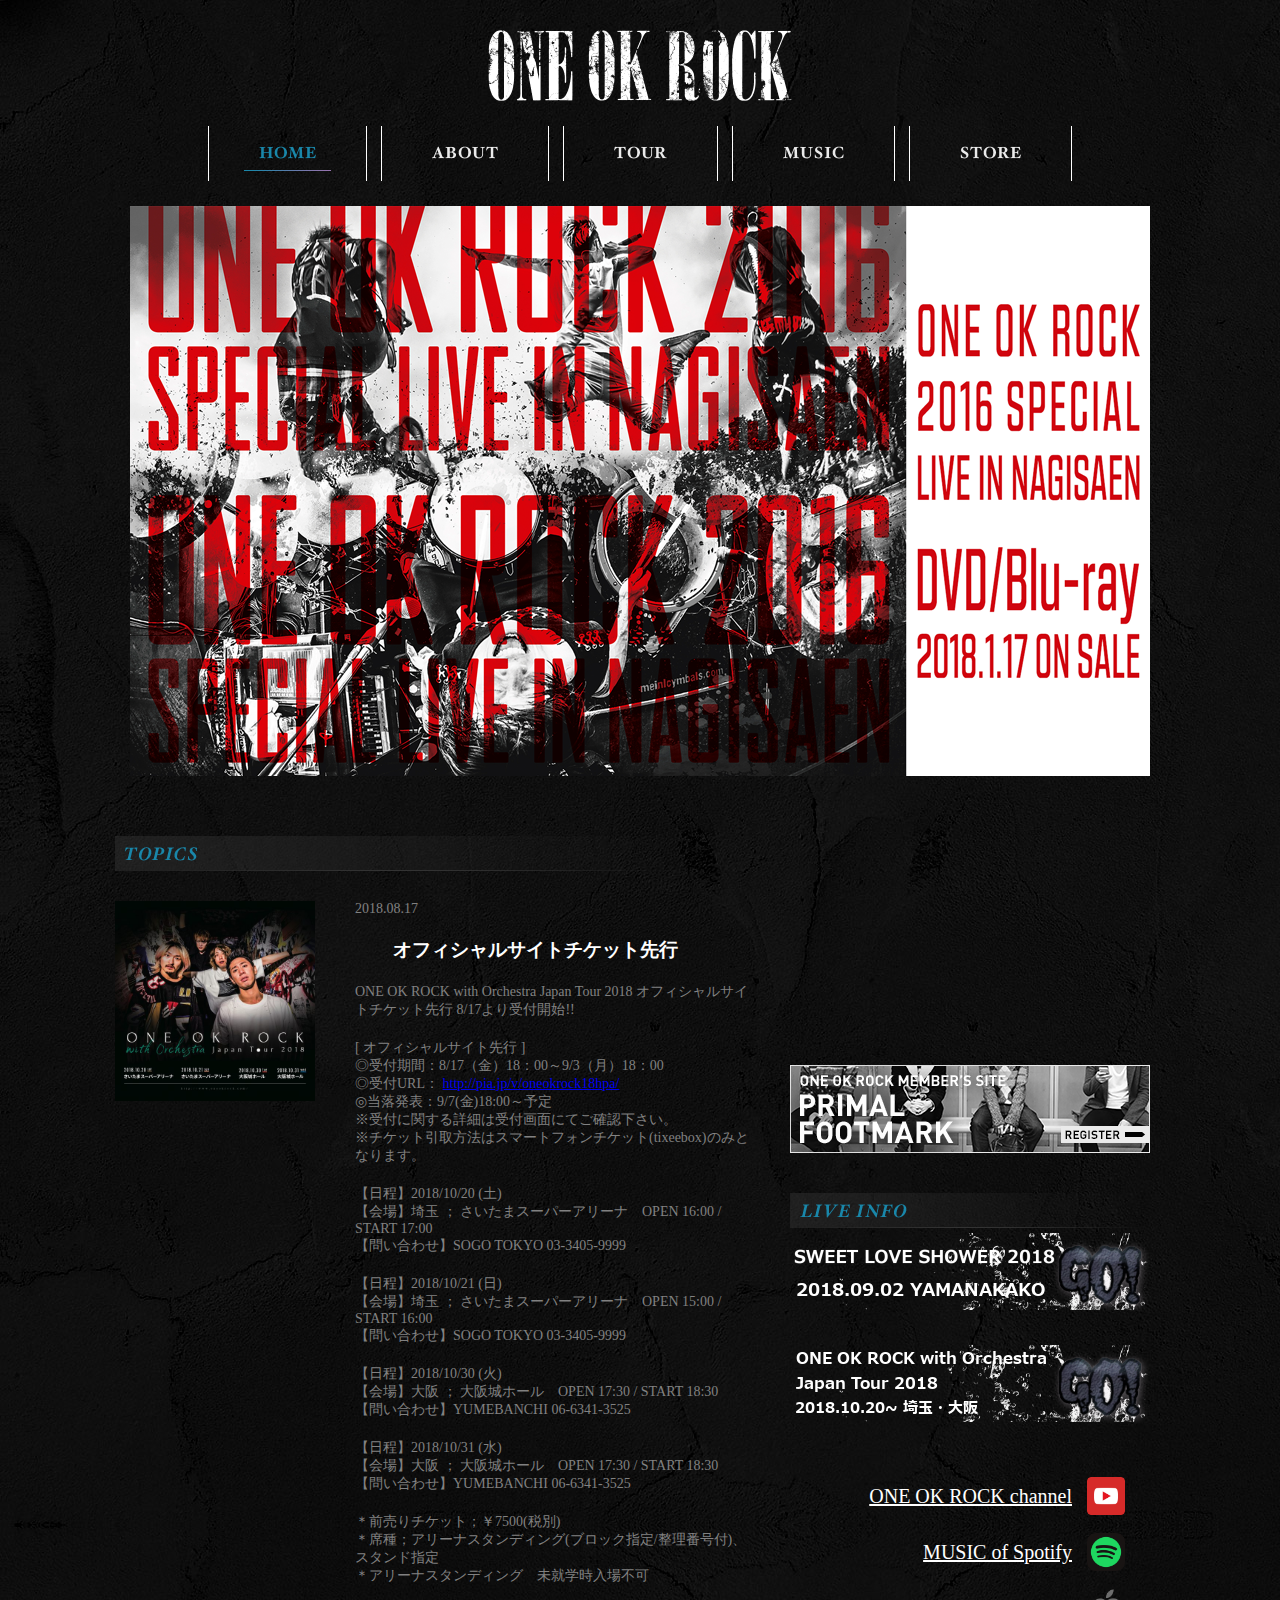
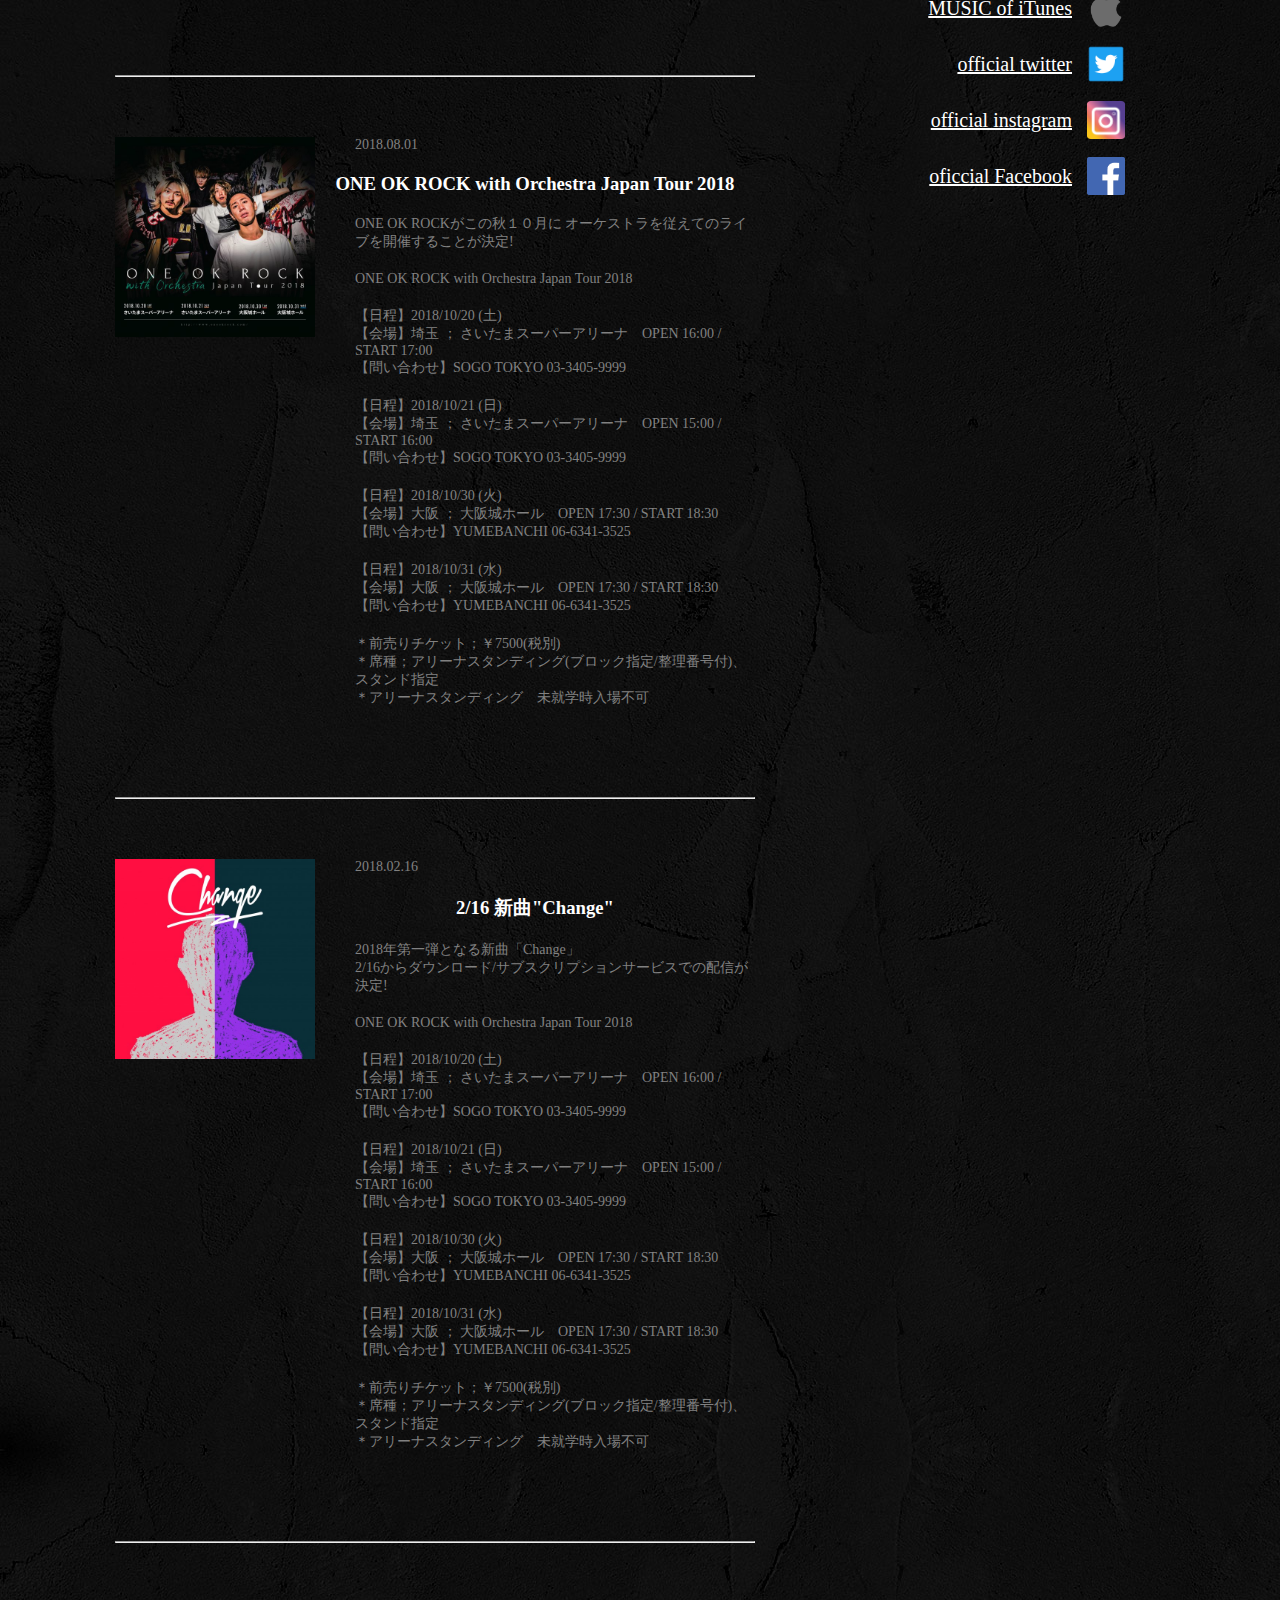
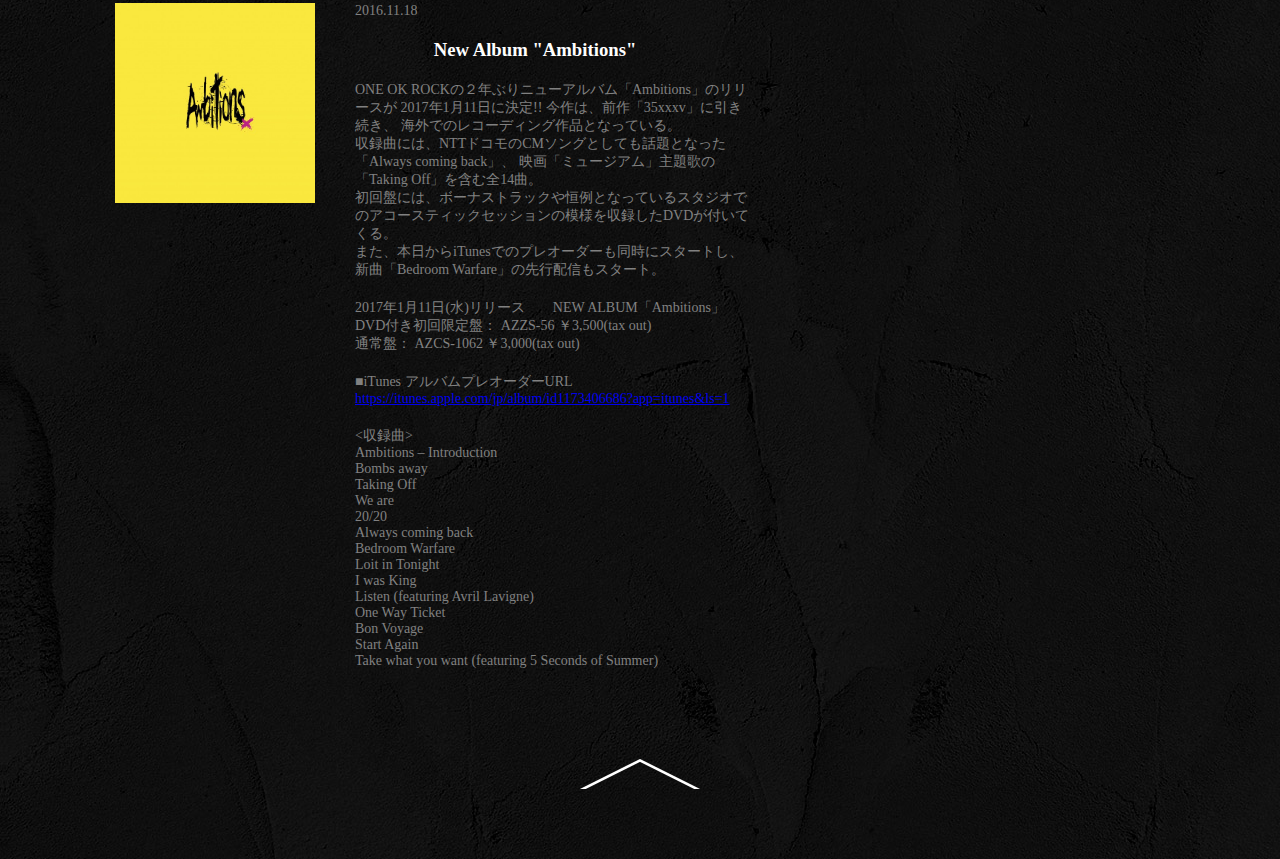
<file: index.html>
<html>

    <link rel="stylesheet" type="text/css" href="css/common.css">

    <head>

        <title> HOME | ONE OK ROCK </title>

        <link rel="stylesheet" type="text/css" href="css/common.css">

    </head>

    <body>
        
        <div id="wrap">

            <!-- logo s -->

            <h1 class="topLogoA">

                <img src="images/logoTopA.png" alt="ONE OK ROCK">

            </h1>

            <!-- logo e -->

            <!-- menu s -->

            <ul class="menu">

                <li> 

                    <a href="#">

                        <img src="images/home_on.png" alt="HOME">
                    
                    </a>

                </li>
                
                <li>

                    <a href="about.html">

                        <img src="images/about_off.png" alt="ABOUT" id="about_link">

                    </a>

                </li>

                <li> 

                    <a href="tour.html">

                        <img src="images/tour_off.png" alt="TOUR" id="tour_link">

                    </a>
                    
                </li>

                <li>

                    <a href="music.html">

                        <img src="images/music_off.png" alt="MUSIC" id="music_link">

                    </a>

                </li>

                <li> 
                    
                    <a href="https://www.asmart.jp/Form/Product/ProductList.aspx?shop=0&cat=100112" target="blank">
                    
                        <img src="images/store_off.png" alt="STORE" id="store_link">
                    
                    </a>
                        
                </li>
                    
            </ul>

            <!-- menu e -->

            <!-- live images s -->

            <div>

                <img src="images/SpecialLive.png" alt="Special Live">

            </div>

            <!-- live images e -->
        
            <!-- column1 -->

            <div id="column1">

                <h2> 

                    <img src="images/topics.png" alt="topics">

                </h2>

                <div class="topic">

                    <div class="topicP">

                        <img src="images/okrN.jpg">

                        <div class="topicMargin">

                            <p> 2018.08.17 </p>

                            <h3> オフィシャルサイトチケット先行 </h3>

                            <p>
                                
                                ONE OK ROCK with Orchestra Japan Tour 2018
                                オフィシャルサイトチケット先行 8/17より受付開始!!

                            </p>

                            <p>

                                [ オフィシャルサイト先行 ]<br/>
                                ◎受付期間：8/17（金）18：00～9/3（月）18：00<br/>
                                ◎受付URL：

                                <a href="http://pia.jp/v/oneokrock18hpa/" target="blank">

                                    http://pia.jp/v/oneokrock18hpa/

                                </a> <br/>

                                ◎当落発表：9/7(金)18:00～予定<br/>
                                ※受付に関する詳細は受付画面にてご確認下さい。<br/>
                                ※チケット引取方法はスマートフォンチケット(tixeebox)のみとなります。<br/>
                            
                            </p>
 
                            <p>

                                【日程】2018/10/20 (土)<br/>
                                【会場】埼玉 ； さいたまスーパーアリーナ　OPEN 16:00 / START 17:00<br/>
                                【問い合わせ】SOGO TOKYO 03-3405-9999
                        
                            </p>

                            <p>

                                【日程】2018/10/21 (日)<br/>
                                【会場】埼玉 ； さいたまスーパーアリーナ　OPEN 15:00 / START 16:00<br/>
                                【問い合わせ】SOGO TOKYO 03-3405-9999

                            </p>

                            <p>

                                【日程】2018/10/30 (火)<br/>
                                【会場】大阪 ； 大阪城ホール　OPEN 17:30 / START 18:30<br/>
                                【問い合わせ】YUMEBANCHI 06-6341-3525

                            </p>
 
                            <p>

                                【日程】2018/10/31 (水)<br/>
                                【会場】大阪 ； 大阪城ホール　OPEN 17:30 / START 18:30<br/>
                                【問い合わせ】YUMEBANCHI 06-6341-3525

                            </p>
 
                            <p>

                                ＊前売りチケット；￥7500(税別)<br/>
                                ＊席種；アリーナスタンディング(ブロック指定/整理番号付)、スタンド指定<br/>
                                ＊アリーナスタンディング　未就学時入場不可

                            </p>
                            
                        </div>

                    </div>

                    <hr class="topicHr">

                    <div class="topicP">

                        <img src="images/okrN.jpg">

                        <div class="topicMargin">

                            <p> 2018.08.01 </p>

                            <h3> ONE OK ROCK with Orchestra Japan Tour 2018 </h3>

                            <p>
                                
                                ONE OK ROCKがこの秋１０月に
                                オーケストラを従えてのライブを開催することが決定! 

                            </p>

                            <p> ONE OK ROCK with Orchestra Japan Tour 2018 </p>

                            <p>

                                【日程】2018/10/20 (土)<br/>
                                【会場】埼玉 ； さいたまスーパーアリーナ　OPEN 16:00 / START 17:00<br/>
                                【問い合わせ】SOGO TOKYO 03-3405-9999<br/>
                           
                            </p>

                            <p>

                                【日程】2018/10/21 (日)<br/>
                                【会場】埼玉 ； さいたまスーパーアリーナ　OPEN 15:00 / START 16:00<br/>
                                【問い合わせ】SOGO TOKYO 03-3405-9999

                            </p>

                            <p>

                                【日程】2018/10/30 (火)<br/>
                                【会場】大阪 ； 大阪城ホール　OPEN 17:30 / START 18:30<br/>
                                【問い合わせ】YUMEBANCHI 06-6341-3525

                            </p>

                            <p>

                                【日程】2018/10/31 (水)<br/>
                                【会場】大阪 ； 大阪城ホール　OPEN 17:30 / START 18:30<br/>                             
                                【問い合わせ】YUMEBANCHI 06-6341-3525

                            </p>

                            <p>
    
                                ＊前売りチケット；￥7500(税別)<br/>
                                ＊席種；アリーナスタンディング(ブロック指定/整理番号付)、スタンド指定<br/>
                                ＊アリーナスタンディング　未就学時入場不可

                            </p>

                            
                        </div>

                    </div>

                    <hr class="topicHr">

                    <div class="topicP">

                        <img src="images/change.jpg">

                        <div class="topicMargin">

                            <p> 2018.02.16 </p>

                            <h3> 2/16 新曲"Change" </h3>

                            <p>

                                2018年第一弾となる新曲「Change」<br/>
                                2/16からダウンロード/サブスクリプションサービスでの配信が決定!
                            
                            </p>

                            <p> ONE OK ROCK with Orchestra Japan Tour 2018 </p>

                            <p>

                                【日程】2018/10/20 (土)<br/>
                                【会場】埼玉 ； さいたまスーパーアリーナ　OPEN 16:00 / START 17:00<br/>
                                【問い合わせ】SOGO TOKYO 03-3405-9999

                            </p>

                            <p>

                                【日程】2018/10/21 (日)<br/>
                                【会場】埼玉 ； さいたまスーパーアリーナ　OPEN 15:00 / START 16:00<br/>
                                【問い合わせ】SOGO TOKYO 03-3405-9999

                            </p>
                               
                            <p>

                                【日程】2018/10/30 (火)<br/>
                                【会場】大阪 ； 大阪城ホール　OPEN 17:30 / START 18:30<br/>
                                【問い合わせ】YUMEBANCHI 06-6341-3525

                            </p>
 
                            <p>

                                【日程】2018/10/31 (水)<br>
                                【会場】大阪 ； 大阪城ホール　OPEN 17:30 / START 18:30<br>
                                【問い合わせ】YUMEBANCHI 06-6341-3525

                            </p>

                            <p>

                                ＊前売りチケット；￥7500(税別) <br/>
                                ＊席種；アリーナスタンディング(ブロック指定/整理番号付)、スタンド指定<br/>
                                ＊アリーナスタンディング　未就学時入場不可

                            </p>

                        </div>
    
                    </div>

                    <hr class="topicHr">

                    <div class="topicP">

                        <img src="images/ambitions.jpg">

                        <div class="topicMargin">

                            <p> 2016.11.18 </p>

                            <h3> New Album "Ambitions" </h3>

                            <p>
                            
                                ONE OK ROCKの２年ぶりニューアルバム「Ambitions」のリリースが
                                2017年1月11日に決定!! 今作は、前作「35xxxv」に引き続き、
                                海外でのレコーディング作品となっている。<br/>
                                収録曲には、NTTドコモのCMソングとしても話題となった「Always coming back」、
                                映画「ミュージアム」主題歌の「Taking Off」を含む全14曲。<br/>
                                初回盤には、ボーナストラックや恒例となっているスタジオでのアコースティックセッションの模様を収録したDVDが付いてくる。<br/>
                                また、本日からiTunesでのプレオーダーも同時にスタートし、新曲「Bedroom Warfare」の先行配信もスタート。

                            </p>

                            <p>

                                2017年1月11日(水)リリース　　NEW ALBUM「Ambitions」<br/>
                                DVD付き初回限定盤： AZZS-56 ￥3,500(tax out)<br/>
                                通常盤： AZCS-1062 ￥3,000(tax out)

                            </p>

                            <p>

                                ■iTunes アルバムプレオーダーURL
                                <a href="https://itunes.apple.com/jp/album/id1173406686?app=itunes&ls=1" target="blank">
                                    
                                    https://itunes.apple.com/jp/album/id1173406686?app=itunes&ls=1

                                </a>
                                    
                            </p>

                            <p>
                                
                                &lt;収録曲&gt;<br/>
                                Ambitions – Introduction<br/>
                                Bombs away<br/>
                                Taking Off<br/>
                                We are<br/>
                                20/20<br/>
                                Always coming back<br/>
                                Bedroom Warfare<br/>
                                Loit in Tonight<br/>
                                I was King<br/>
                                Listen (featuring Avril Lavigne)<br/>
                                One Way Ticket<br/>
                                Bon Voyage<br/>
                                Start Again<br/>
                                Take what you want (featuring 5 Seconds of Summer)
                            
                            </p>

                        </div>
    
                    </div>

                </div>

            </div>

            <!-- column1 e -->

            <!-- column2 s -->

            <div id="column2">

                <div>

                    <iframe width="366" height="204" src="https://www.youtube.com/embed/ha6Fy_LeWtI" frameborder="0" allow="autoplay; encrypted-media" allowfullscreen>
                    </iframe>

                </div>

                <div>

                    <p>

                        <a href="https://oneokrock-pf.com/mob/index.php?site=PF&ima=4227" target="blank">

                            <img src="images/memberSite.png"  alt="members site">
                        
                        </a>
                    
                    </p>

                </div>

                <div class="live">

                    <h2>

                        <img src="images/live.png" alt="LIVE INFO">

                    </h2>

                </div>
                    
                <ul>

                    <li>

                        <a href="tour.html#tour1" class="button1"> </a>

                    </li>

                    <li>

                        <a href="tour.html#tour2" class="button2"> </a>
                        
                    </li>
                
                </ul>

                <ul>
                    
                    <li class="icon">

                        <a href="https://www.youtube.com/user/ONEOKROCKchannel" target="blank">

                            <img src="images/youtube.png">

                        </a>

                        <a class="iconP" href="https://www.youtube.com/user/ONEOKROCKchannel" target="blank">

                            ONE OK ROCK channel

                        </a>
                    
                    </li>

                    <li class="icon">

                        <a href="https://play.spotify.com/artist/7k73EtZwoPs516ZxE72KsO" target="blank">

                            <img src="images/spotify.png">

                        </a>

                        <a class="iconP" href="https://play.spotify.com/artist/7k73EtZwoPs516ZxE72KsO" target="blank">

                            MUSIC of Spotify

                        </a>

                    </li>

                    <li class="icon">

                        <a href="https://itunes.apple.com/jp/artist/one-ok-rock/id252239625?app=itunes" target="blank">

                            <img src="images/apple.png">        
                            
                        </a>

                        <a class="iconP" href="https://itunes.apple.com/jp/artist/one-ok-rock/id252239625?app=itunes" target="blank">

                            MUSIC of iTunes

                        </a>

                    </li>

                    <li class="icon">

                        <a href="https://twitter.com/ONEOKROCK_japan" target="blank">

                            <img src="images/twitter.png">
                        
                        </a>

                        <a class="iconP" href="https://twitter.com/ONEOKROCK_japan" target="blank">

                            official twitter

                        </a>

                    </li>

                    <li class="icon">

                        <a href="https://www.instagram.com/oneokrockofficial/" target="blank">

                            <img src="images/instagram.png">
                        
                        </a>

                        <a class="iconP" href="https://www.instagram.com/oneokrockofficial/" target="blank">

                            official instagram

                        </a>
                    
                    </li>

                    <li class="icon">

                        <a href="https://www.facebook.com/ONEOKROCK" target="blank">

                            <img src="images/facebook.png">

                        </a>

                        <a class="iconP" href="https://www.facebook.com/ONEOKROCK" target="blank">
                            
                            oficcial Facebook
                        
                        </a>

                    </li>
                    
                </ul>
    
            </div>

            <!-- column2 e -->

            <!-- footer s -->

            <div id="arrow">

                <p>

                    <a href="#">

                        <img src="images/top.png" alt="TOP">
                    
                    </a>

                </p>

            </div>

            <!-- fotter e -->

        </div>
    <script>
        document.getElementById("about_link").addEventListener("mouseover", ()=>{
            document.getElementById("about_link").src = "images/about_on.png";
        })
        document.getElementById("about_link").addEventListener("mouseout", ()=>{
            document.getElementById("about_link").src = "images/about_off.png";
        })
        document.getElementById("tour_link").addEventListener("mouseover", ()=>{
            document.getElementById("tour_link").src = "images/tour_on.png";
        })
        document.getElementById("tour_link").addEventListener("mouseout", ()=>{
            document.getElementById("tour_link").src = "images/tour_off.png";
        })
        document.getElementById("music_link").addEventListener("mouseover", ()=>{
            document.getElementById("music_link").src = "images/music_on.png";
        })
        document.getElementById("music_link").addEventListener("mouseout", ()=>{
            document.getElementById("music_link").src = "images/music_off.png";
        })
        document.getElementById("store_link").addEventListener("mouseover", ()=>{
            document.getElementById("store_link").src = "images/store_on.png";
        })
        document.getElementById("store_link").addEventListener("mouseout", ()=>{
            document.getElementById("store_link").src = "images/store_off.png";
        })
    </script>
    </body>

</html>
</file>
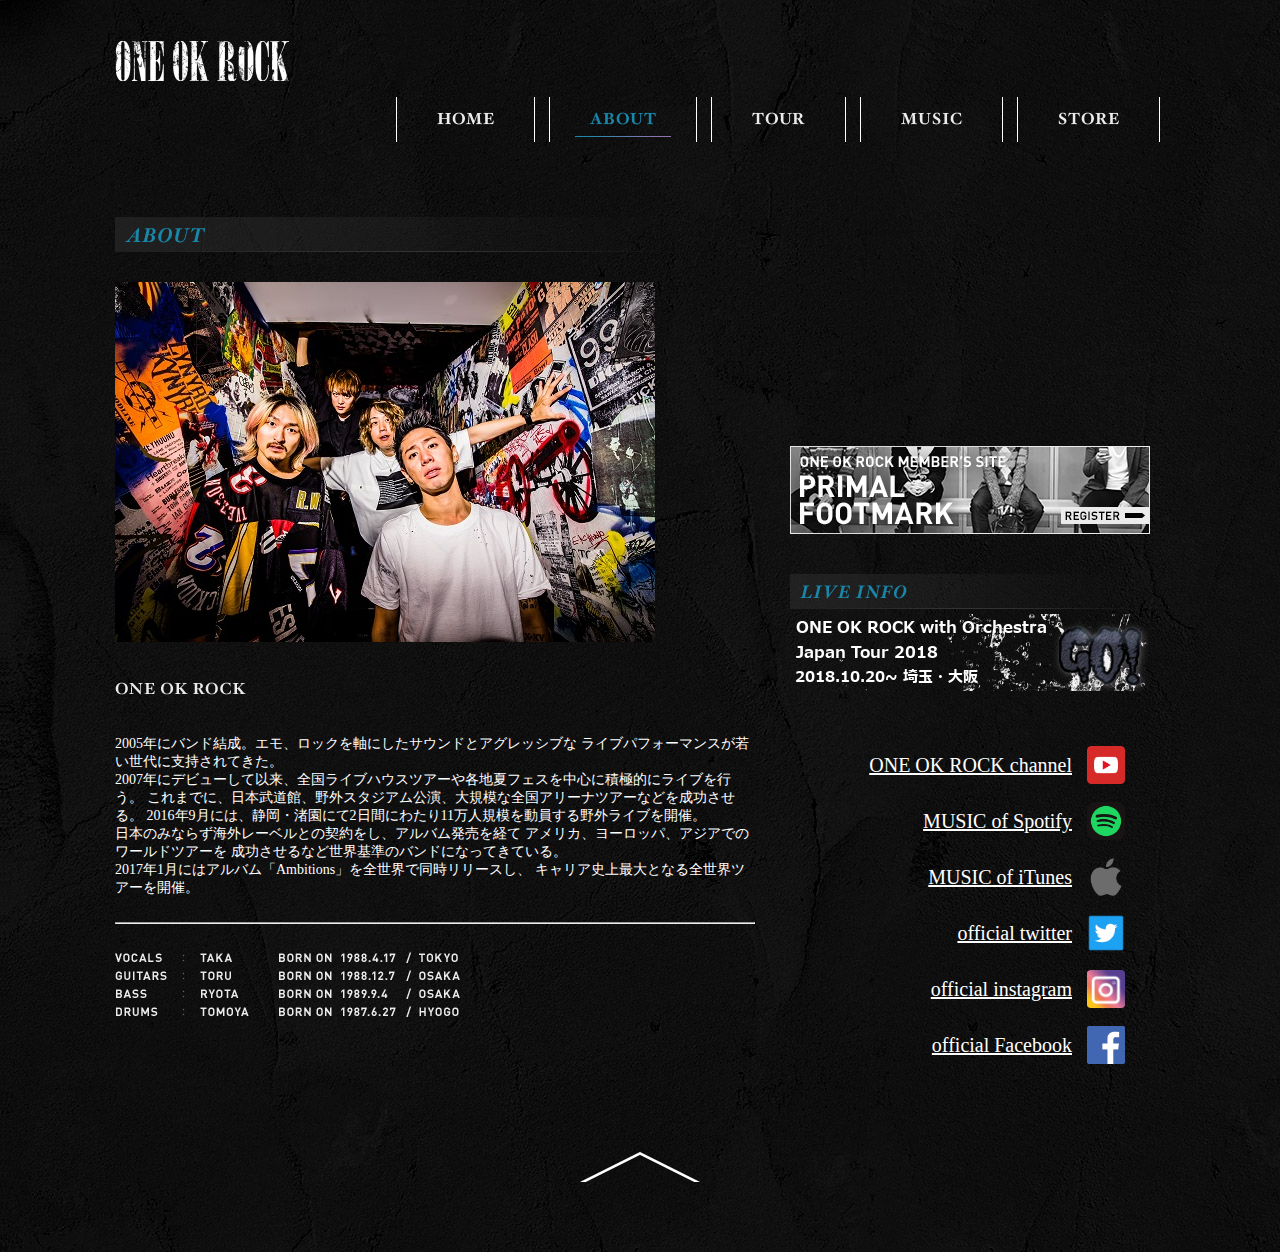
<file: about.html>
<html>

    <link rel="stylesheet" type="text/css" href="css/common.css">

    <head>

        <title> ABOUT | ONE OK ROCK </title>

        <link rel="stylesheet" type="text/css" href="css/common.css">

    </head>

    <body>

        <div id="wrap">
        
            <!-- logo s -->

            <h1 class="topLogoB">

                <img src="images/logoTopB.png" alt="ONE OK ROCK">
                
            </h1>

            <!-- logo e -->

            <!-- menu s -->

            <ul id="menu">

                <li>

                    <a href="index.html">

                        <img src="images/home_off.png" alt="HOME" id="home_link">

                    </a>

                </li>

                <li>

                    <a href="about.html">

                        <img src="images/about_on.png" alt="ABOUT">

                    </a>

                </li>

                <li>

                    <a href="tour.html">

                        <img src="images/tour_off.png" alt="TOUR" id="tour_link">

                    </a>

                </li>

                <li>

                    <a href="music.html" id="music_link "> 

                        <img src="images/music_off.png" alt="MUSIC" id="music_link">
                    
                    </a>

                </li>

                <li>
                    
                    <a href="https://www.asmart.jp/Form/Product/ProductList.aspx?shop=0&cat=100112" target="blank">
                        
                        <img src="images/store_off.png" alt="STORE" id="store_link">

                    </a>

                </li>

            </ul>

            <!-- menu e -->

            <div id="block">
            
                <!-- column1 s -->

                <div id="column1">

                    <h2> 

                        <img src="images/about.png" alt="about">

                    </h2>

                    <div class="onlyLeft">

                        <img src="images/okrAbout.jpg">

                    </div>

                    <h3 class="onlyLeft">

                        <img src="images/ONE_OK_ROCK.png" alt="ONE OK ROCK">

                    </h3>

                    <p>

                        2005年にバンド結成。エモ、ロックを軸にしたサウンドとアグレッシブな
                        ライブパフォーマンスが若い世代に支持されてきた。

                    </p>

                    <p>

                        2007年にデビューして以来、全国ライブハウスツアーや各地夏フェスを中心に積極的にライブを行う。
                        これまでに、日本武道館、野外スタジアム公演、大規模な全国アリーナツアーなどを成功させる。
                        2016年9月には、静岡・渚園にて2日間にわたり11万人規模を動員する野外ライブを開催。
                
                    </p>

                    <p>

                        日本のみならず海外レーベルとの契約をし、アルバム発売を経て
                        アメリカ、ヨーロッパ、アジアでのワールドツアーを 成功させるなど世界基準のバンドになってきている。
                
                    </p>

                    <p>

                        2017年1月にはアルバム「Ambitions」を全世界で同時リリースし、
                        キャリア史上最大となる全世界ツアーを開催。

                    </p>

                    <hr>

                    <ul class="memberList">

                        <li>

                            <img src="images/member1.png" alt="TAKA">

                        </li>

                        <li>

                            <img src="images/member2.png" alt="TORU">
        
                        </li>

                        <li>

                            <img src="images/member3.png" alt="RYOTA">
        
                        </li>

                        <li>

                            <img src="images/member4.png" alt="TOMOYA">
        
                        </li>

                    </ul>

                </div>

                <!-- columm1 e -->

                <!-- column2 s -->

                <div id="column2">     

                    <div>

                        <p>

                            <iframe width="366" height="204" src="https://www.youtube.com/embed/ha6Fy_LeWtI" frameborder="0" allow="autoplay; encrypted-media" allowfullscreen>
                            </iframe>

                        </p>
                        
                    </div>

                    <div>

                        <p>

                            <a href="https://oneokrock-pf.com/mob/index.php?site=PF&ima=4227" target="blank">

                                <img src="images/memberSite.png" alt="members site">
                            
                            </a>

                        </p>

                    </div>

                    <div class="live">

                        <h2>

                            <img src="images/live.png" alt="LIVE INFO">

                        </h2>

                    </div>

                    <ul>

                        <li>

                            <a href="tour.html#tour1" class="buotton1"> </a>

                        </li>

                        <li>
    
                            <a href="tour.html#tour2" class="button2"> </a>

                        </li>

                    </ul>

                    <ul>
                        
                        <li class="icon">

                            <a href="https://www.youtube.com/user/ONEOKROCKchannel" target="blank">

                                <img src="images/youtube.png">

                            </a>

                            <a class="iconP" href="https://www.youtube.com/user/ONEOKROCKchannel" target="blank">

                                ONE OK ROCK channel

                            </a>
                        
                        </li>

                        <li class="icon">

                            <a href="https://play.spotify.com/artist/7k73EtZwoPs516ZxE72KsO" target="blank">

                                <img src="images/spotify.png">

                            </a>

                            <a class="iconP" href="https://play.spotify.com/artist/7k73EtZwoPs516ZxE72KsO" target="blank">

                                MUSIC of Spotify

                            </a>

                        </li>

                        <li class="icon">

                            <a href="https://itunes.apple.com/jp/artist/one-ok-rock/id252239625?app=itunes" target="blank">

                                <img src="images/apple.png">        
                                
                            </a>

                            <a class="iconP" href="https://itunes.apple.com/jp/artist/one-ok-rock/id252239625?app=itunes" target="blank">

                                MUSIC of iTunes

                            </a>

                        </li>

                        <li class="icon">

                            <a href="https://twitter.com/ONEOKROCK_japan" target="blank">

                                <img src="images/twitter.png">
                            
                            </a>

                            <a class="iconP" href="https://twitter.com/ONEOKROCK_japan" target="blank">

                                official twitter

                            </a>

                        </li>

                        <li class="icon">

                            <a href="https://www.instagram.com/oneokrockofficial/" target="blank">

                                <img src="images/instagram.png">
                            
                            </a>

                            <a class="iconP" href="https://www.instagram.com/oneokrockofficial/" target="blank">

                                official instagram

                            </a>
                        
                        </li>

                        <li class="icon">

                            <a href="https://www.facebook.com/ONEOKROCK" target="blank">

                                <img src="images/facebook.png">

                            </a>

                            <a class="iconP" href="https://www.facebook.com/ONEOKROCK" target="blank">
                            
                                official Facebook
                            
                            </a>

                        </li>
                        
                    </ul>      

                </div>
            
            </div>

            <!-- column2 e -->

            <!-- footer s -->

            <div id="arrow">

                <p>

                    <a href="#">

                        <img src="images/top.png" alt="TOP">
                    
                    </a>

                </p>

            </div>

            <!-- fotter e -->

        </div>
        <script>
            document.getElementById("home_link").addEventListener("mouseover", ()=>{
                document.getElementById("home_link").src = "images/home_on.png";
            })
            document.getElementById("home_link").addEventListener("mouseout", ()=>{
                document.getElementById("home_link").src = "images/home_off.png";
            })
            document.getElementById("tour_link").addEventListener("mouseover", ()=>{
                document.getElementById("tour_link").src = "images/tour_on.png";
            })
            document.getElementById("tour_link").addEventListener("mouseout", ()=>{
                document.getElementById("tour_link").src = "images/tour_off.png";
            })
            document.getElementById("music_link").addEventListener("mouseover", ()=>{
                document.getElementById("music_link").src = "images/music_on.png";
            })
            document.getElementById("music_link").addEventListener("mouseout", ()=>{
                document.getElementById("music_link").src = "images/music_off.png";
            })
            document.getElementById("store_link").addEventListener("mouseover", ()=>{
                document.getElementById("store_link").src = "images/store_on.png";
            })
            document.getElementById("store_link").addEventListener("mouseout", ()=>{
                document.getElementById("store_link").src = "images/store_off.png";
            })
        </script>
    </body>

</html>
</file>
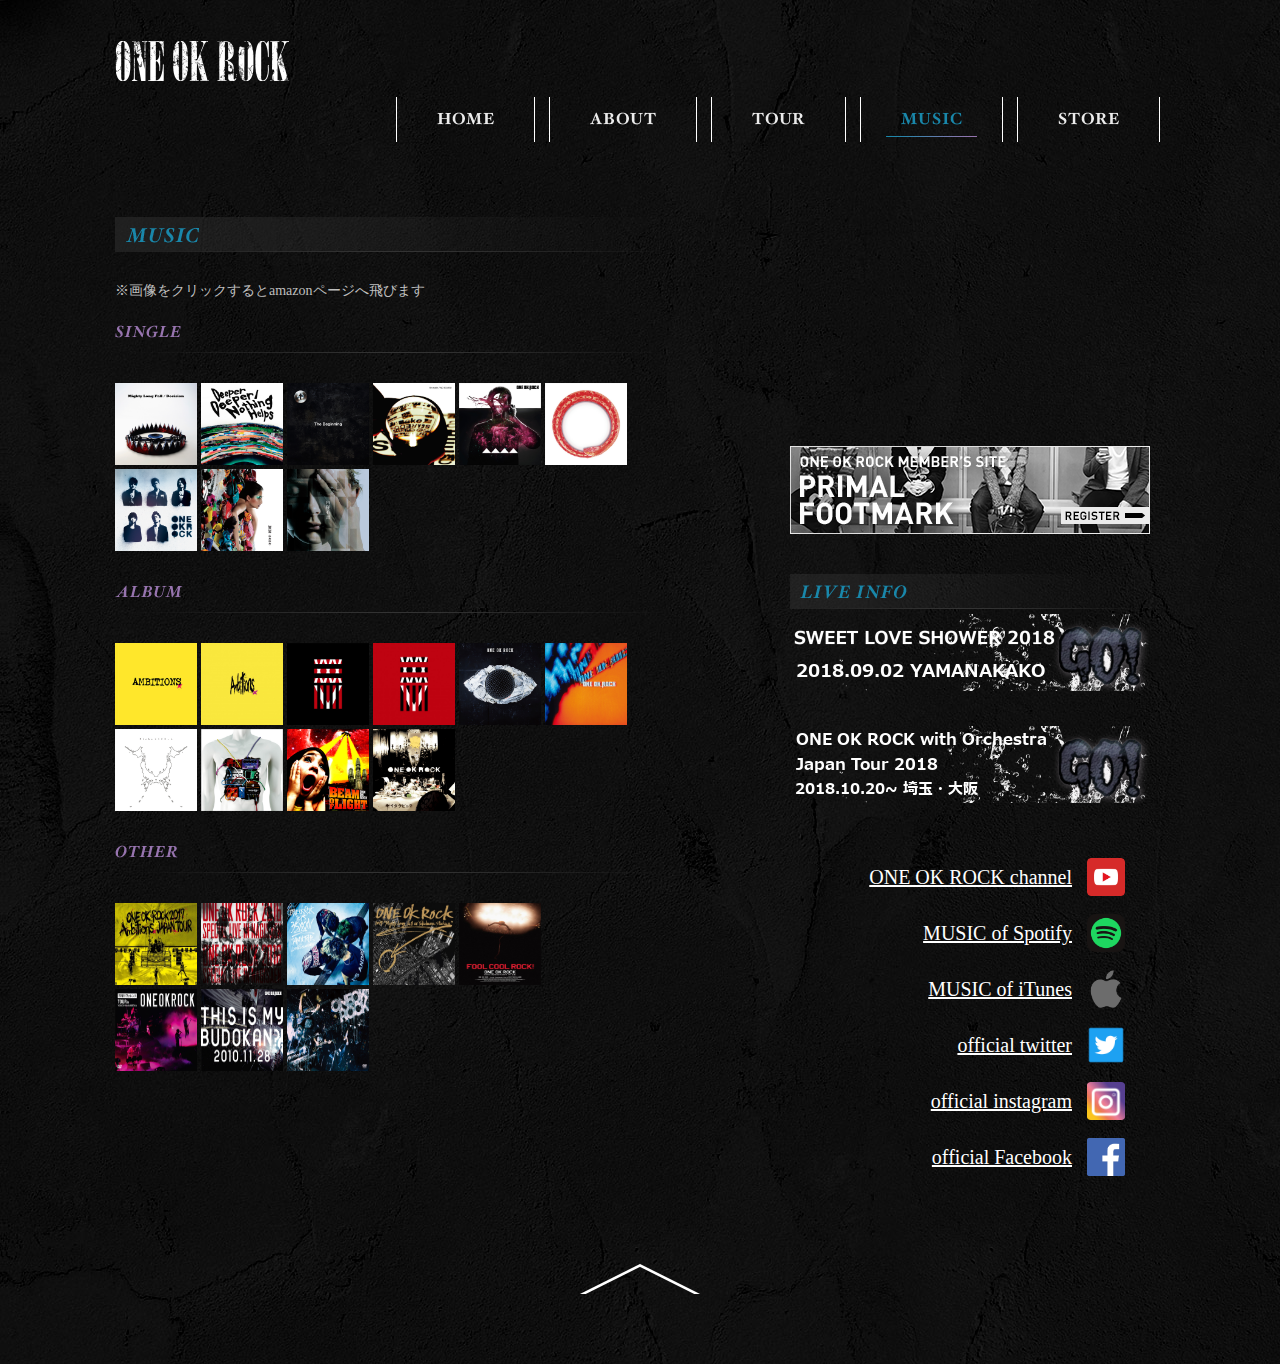
<file: music.html>
<html>

    <link rel="stylesheet" type="text/css" href="css/common.css">

    <head>

        <title> MUSIC | ONE OK ROCK </title>

        <link rel="stylesheet" type="text/css" href="css/common.css">

    </head>

    <body>

        <div id="wrap">
            
            <!-- logo s -->

            <h1 class="topLogoB">

                <img src="images/logoTopB.png" alt="ONE OK ROCK">
                
            </h1>

            <!-- logo e -->

            <!-- menu s -->

            <ul id="menu">

                <li>

                    <a href="index.html">

                        <img src="images/home_off.png" alt="HOME" id="home_link">

                    </a>

                </li>

                <li>

                    <a href="about.html">

                        <img src="images/about_off.png" alt="ABOUT" id="about_link">

                    </a>

                </li>

                <li>

                    <a href="tour.html">

                        <img src="images/tour_off.png" alt="TOUR" id="tour_link">

                    </a>

                </li>

                <li>

                    <a href="#"> 

                        <img src="images/music_on.png" alt="MUSIC">

                    </a>

                </li>

                <li>
                    
                    <a href="https://www.asmart.jp/Form/Product/ProductList.aspx?shop=0&cat=100112" target="blank">
                        
                        <img src="images/store_off.png" alt="STORE" id="store_link">

                    </a>

                </li>

            </ul>

            <!-- menu e -->

            <div id="block">
            
                <!-- column1 s -->

                <div id="column1">

                    <h2> 

                        <img src="images/music.png" alt="MUSIC">

                    </h2>

                    <p class="navi">※画像をクリックするとamazonページへ飛びます</p>

                    <!-- single s -->

                    <h2>

                        <img src="images/single.png" alt="SINGLE">

                    </h2>

                    <div class="musicS">

                        <ul>

                            <li>

                                <a href="https://www.amazon.co.jp/dp/B00KIJ5FMG/" target="blank">

                                    <img src="images/s1.png">

                                </a>

                            </li>

                            <li>

                                <a href="https://www.amazon.co.jp/dp/B00A2XG112/" target="blank">

                                    <img src="images/s2.jpg">

                                </a>
                                    
                            </li>

                            <li>

                                <a href="https://www.amazon.co.jp/dp/B00872UIHI/" target="blank">

                                    <img src="images/s3.jpg">
                                
                                </a>

                            </li>

                            <li>

                                <a href="https://www.amazon.co.jp/dp/B004ZW951O/" target="blank">

                                    <img src="images/s4.jpg">
                                
                                </a>
                                    
                            </li>

                            <li>

                                <a href="https://www.amazon.co.jp/dp/B004G49IBI/" target="blank">

                                    <img src="images/s5.jpg">

                                </a>
                                    
                            </li>

                            <li>

                                <a href="https://www.amazon.co.jp/dp/B002XYK9R0/" target="blank">

                                    <img src="images/s6.jpg">

                                </a>
                                    
                            </li>

                        </ul>

                    </div>

                    <div class="musicS">

                        <ul>
                            
                            <li>

                                <a href="https://www.amazon.co.jp/dp/B000VJXBFG/" target="blank">

                                    <img src="images/s7.jpg">

                                </a>

                            </li>
                                
                            <li>

                                <a href="https://www.amazon.co.jp/dp/B000RG14B6/" target="blank">
    
                                    <img src="images/s8.jpg">

                                </a>
    
                            </li>

                            <li>

                                <a href="http://www.oneokrock.com/jp/music/418" target="blank">

                                    <img src="images/s9.jpg">

                                </a>

                            </li>

                        </ul>
                    
                    </div>

                    <!-- single e -->

                    <!-- album s -->

                    <h2>

                        <img src="images/album.png" class="subLogo" alt="ALBUM">
    
                    </h2>

                    <div class="musicS">

                        <ul>

                            <li>

                                <a href="https://www.amazon.com/dp/B01N74OBV6" target="blank">

                                    <img src="images/a1.jpg">

                                </a>

                            </li>

                            <li>

                                <a href="https://www.amazon.co.jp/s/ref=sr_nr_p_76_1?fst=as%3Aoff&rh=n%3A561956%2Ck%3AAmbitions+ONE+OK+ROCK%2Cp_6%3AAN1VRQENFRJN5&keywords=Ambitions+ONE+OK+ROCK&ie=UTF8&qid=1484273946&tag=smarturl-jp-22" target="blank">

                                    <img src="images/a2.jpg">

                                </a>
    
                            </li>

                            <li>

                                <a href="https://www.amazon.com/dp/B010XMLO5O/" target="blank">

                                    <img src="images/a3.jpg">

                                </a>
    
                            </li>

                            <li>

                                <a href="https://www.amazon.co.jp/dp/B00R44WJVI/" target="blank">

                                    <img src="images/a4.jpg">

                                </a>
    
                            </li>

                            <li>

                                <a href="https://www.amazon.co.jp/dp/B00B1B1BMI/" target="blank">

                                    <img src="images/a5.png">

                                </a>
    
                            </li>

                            <li>

                                <a href="https://www.amazon.co.jp/dp/B005FOI6Y8/" target="blank">

                                    <img src="images/a6.jpg">
                                
                                </a>
    
                            </li>

                        </ul>

                        <ul>

                            <li>

                                <a href="https://www.amazon.co.jp/dp/B003CVC5TS/" target="blank">

                                    <img src="images/a7.jpg">

                                </a>
    
                            </li>

                            <li>

                                <a href="https://www.amazon.co.jp/dp/B001FXW0CW/" target="blank">

                                    <img src="images/a8.jpg">

                                </a>
    
                            </li>

                            <li>

                                <a href="https://www.amazon.co.jp/dp/B0016JD61E/" target="blank">

                                    <img src="images/a9.jpg">

                                </a>
    
                            </li>

                            <li>

                                <a href="https://www.amazon.co.jp/dp/B000Y1GBWG/" target="blnank">

                                    <img src="images/a10.jpg">

                                </a>

                            </li>

                        </ul>

                    </div>

                    <h2>

                        <img src="images/other.png" class="subLogo" alt="OTHER">
        
                    </h2>

                    <div class="musicS">

                        <ul>

                            <li>

                                <a href="https://www.amazon.co.jp/s/gp/search/ref=sr_nr_p_6_0?fst=as%3Aoff&rh=n%3A561958%2Ck%3AONE+OK+ROCK+2017+%E2%80%9CAmbitions%E2%80%9D+JAPAN+TOUR%2Cp_6%3AAN1VRQENFRJN5&keywords=ONE+OK+ROCK+2017+%E2%80%9CAmbitions%E2%80%9D+JAPAN+TOUR&ie=UTF8&qid=1522381680&rnid=2221328051" target="blank">

                                    <img src="images/o1.jpg">

                                </a>

                            </li>

                            <li>

                                <a href="https://www.amazon.co.jp/s/ref=sr_nr_n_0?fst=as%3Aoff&rh=n%3A561958%2Cn%3A562018%2Ck%3AONE+OK+ROCK+NAGISAEN+LIVE&keywords=ONE+OK+ROCK+NAGISAEN+LIVE&ie=UTF8&qid=1510114364&rnid=562002" target="blank">

                                    <img src="images/o2.jpg">

                                </a>
    
                            </li>

                            <li>

                                <a href="https://www.amazon.co.jp/s/ref=nb_sb_noss_2?__mk_ja_JP=%E3%82%AB%E3%82%BF%E3%82%AB%E3%83%8A&url=search-alias%3Ddvd&field-keywords=ONE+OK+ROCK+2015+%E2%80%9C35xxxv%22+JAPAN+TOUR+LIVE+%26+DOCUMENTARY" target="blank">

                                    <img src="images/o3.jpg">

                                </a>
    
                            </li>

                            <li>

                                <a href="https://www.amazon.co.jp/s/ref=nb_sb_noss_2?__mk_ja_JP=%E3%82%AB%E3%82%BF%E3%82%AB%E3%83%8A&url=search-alias%3Ddvd&field-keywords=ONE+OK+ROCK+2014+%E2%80%9CMighty+Long+Fall+at+Yokohama+Stadium%E2%80%9D&rh=n%3A561958%2Ck%3AONE+OK+ROCK+2014+%E2%80%9CMighty+Long+Fall+at+Yokohama+Stadium%E2%80%9D" target="blank">

                                    <img src="images/o4.jpg">

                                </a>
    
                            </li>

                            <li>

                                <a href="https://www.amazon.co.jp/s/ref=nb_sb_noss_2?__mk_ja_JP=%E3%82%AB%E3%82%BF%E3%82%AB%E3%83%8A&url=search-alias%3Ddvd&field-keywords=FOOL+COOL+ROCK!+ONE+OK+ROCK+DOCUMENTARY+FILM&rh=n%3A561958%2Ck%3AFOOL+COOL+ROCK!+ONE+OK+ROCK+DOCUMENTARY+FILM" target="blank">

                                    <img src="images/o5.jpg">

                                </a>
    
                            </li>
                            
                        </ul>

                        <ul>

                            <li>

                                <a href="https://www.amazon.co.jp/s/ref=nb_sb_noss_2?__mk_ja_JP=%E3%82%AB%E3%82%BF%E3%82%AB%E3%83%8A&url=search-alias%3Ddvd&field-keywords=ONE+OK+ROCK+2013%E2%80%9C%E4%BA%BA%E7%94%9F%C3%97%E5%90%9B%3D%22TOUR+LIVE%26FILM" target="blank">

                                    <img src="images/o7.jpg">
                                
                                </a>
    
                            </li>

                            <li>

                                <a href="https://www.amazon.co.jp/s/ref=nb_sb_noss_2?__mk_ja_JP=%E3%82%AB%E3%82%BF%E3%82%AB%E3%83%8A&url=search-alias%3Ddvd&field-keywords=%E2%80%9C%E6%AE%8B%E9%9F%BF%E3%83%AA%E3%83%95%E3%82%A1%E3%83%AC%E3%83%B3%E3%82%B9%22TOUR+in+YOKOHAMA+ARENA" target="blank">

                                    <img src="images/o8.jpg">
                            
                                </a>
    
                            </li>

                            <li>

                                <a href="https://www.amazon.co.jp/dp/B00132L38C/" target="blank">

                                    <img src="images/o9.jpg">

                                </a>
    
                            </li>

                        </ul>

                    </div>

                    <!-- album e -->

                </div>

                <!-- column1 e -->

                <!-- column2 s -->

                <div id="column2">     

                    <div>

                        <p>

                            <iframe width="366" height="204" src="https://www.youtube.com/embed/ha6Fy_LeWtI" frameborder="0" allow="autoplay; encrypted-media" allowfullscreen>
                            </iframe>

                        </p>

                    </div>

                    <div>

                        <a href="https://oneokrock-pf.com/mob/index.php?site=PF&ima=4227" target="blank">

                            <img src="images/memberSite.png" alt="members site">
                        
                        </a>

                    </div>

                    <div class="live">

                        <h2>

                            <img src="images/live.png" alt="LIVE INFO">

                        </h2>

                    </div>

                    <ul>
                        
                        <li>

                            <a href="tour.html#tour1" class="button1"> </a>
                            
                        </li>
                            
                        <li>

                            <a href="tour.html#tour2" class="button2"> </a>

                        </li>

                    </ul>

                    <ul>
                        
                        <li class="icon">

                            <a href="https://www.youtube.com/user/ONEOKROCKchannel" target="blank">

                                <img src="images/youtube.png">

                            </a>

                            <a class="iconP" href="https://www.youtube.com/user/ONEOKROCKchannel" target="blank">

                                ONE OK ROCK channel

                            </a>
                        
                        </li>

                        <li class="icon">

                            <a href="https://play.spotify.com/artist/7k73EtZwoPs516ZxE72KsO" target="blank">

                                <img src="images/spotify.png">

                            </a>

                            <a class="iconP" href="https://play.spotify.com/artist/7k73EtZwoPs516ZxE72KsO" target="blank">

                                MUSIC of Spotify

                            </a>

                        </li>

                        <li class="icon">

                            <a href="https://itunes.apple.com/jp/artist/one-ok-rock/id252239625?app=itunes" target="blank">

                                <img src="images/apple.png">        
                                
                            </a>

                            <a class="iconP" href="https://itunes.apple.com/jp/artist/one-ok-rock/id252239625?app=itunes" target="blank">

                                MUSIC of iTunes

                            </a>

                        </li>

                        <li class="icon">

                            <a href="https://twitter.com/ONEOKROCK_japan" target="blank">

                                <img src="images/twitter.png">
                            
                            </a>

                            <a class="iconP" href="https://twitter.com/ONEOKROCK_japan" target="blank">

                                official twitter

                            </a>

                        </li>

                        <li class="icon">

                            <a href="https://www.instagram.com/oneokrockofficial/" target="blank">

                                <img src="images/instagram.png">
                            
                            </a>

                            <a class="iconP" href="https://www.instagram.com/oneokrockofficial/" target="blank">

                                official instagram

                            </a>
                        
                        </li>

                        <li class="icon">

                            <a href="https://www.facebook.com/ONEOKROCK" target="blank">

                                <img src="images/facebook.png">

                            </a>

                            <a class="iconP" href="https://www.facebook.com/ONEOKROCK" target="blank">
                            
                                official Facebook
                            
                            </a>

                        </li>
                        
                    </ul>      

                </div>
            
            </div>

            <!-- column2 e -->

            <!-- footer s -->

            <div id="arrow">

                <p>

                    <a href="#">

                        <img src="images/top.png">
                    
                    </a>

                </p>

            </div>

            <!-- fotter e -->

        </div>
        <script>
            document.getElementById("home_link").addEventListener("mouseover", ()=>{
                document.getElementById("home_link").src = "images/home_on.png";
            })
            document.getElementById("home_link").addEventListener("mouseout", ()=>{
                document.getElementById("home_link").src = "images/home_off.png";
            })
            document.getElementById("tour_link").addEventListener("mouseover", ()=>{
                document.getElementById("tour_link").src = "images/tour_on.png";
            })
            document.getElementById("tour_link").addEventListener("mouseout", ()=>{
                document.getElementById("tour_link").src = "images/tour_off.png";
            })
            document.getElementById("about_link").addEventListener("mouseover", ()=>{
                document.getElementById("about_link").src = "images/about_on.png";
            })
            document.getElementById("about_link").addEventListener("mouseout", ()=>{
                document.getElementById("about_link").src = "images/about_off.png";
            })
            document.getElementById("store_link").addEventListener("mouseover", ()=>{
                document.getElementById("store_link").src = "images/store_on.png";
            })
            document.getElementById("store_link").addEventListener("mouseout", ()=>{
                document.getElementById("store_link").src = "images/store_off.png";
            })
        </script>
    </body>

</html>
</file>
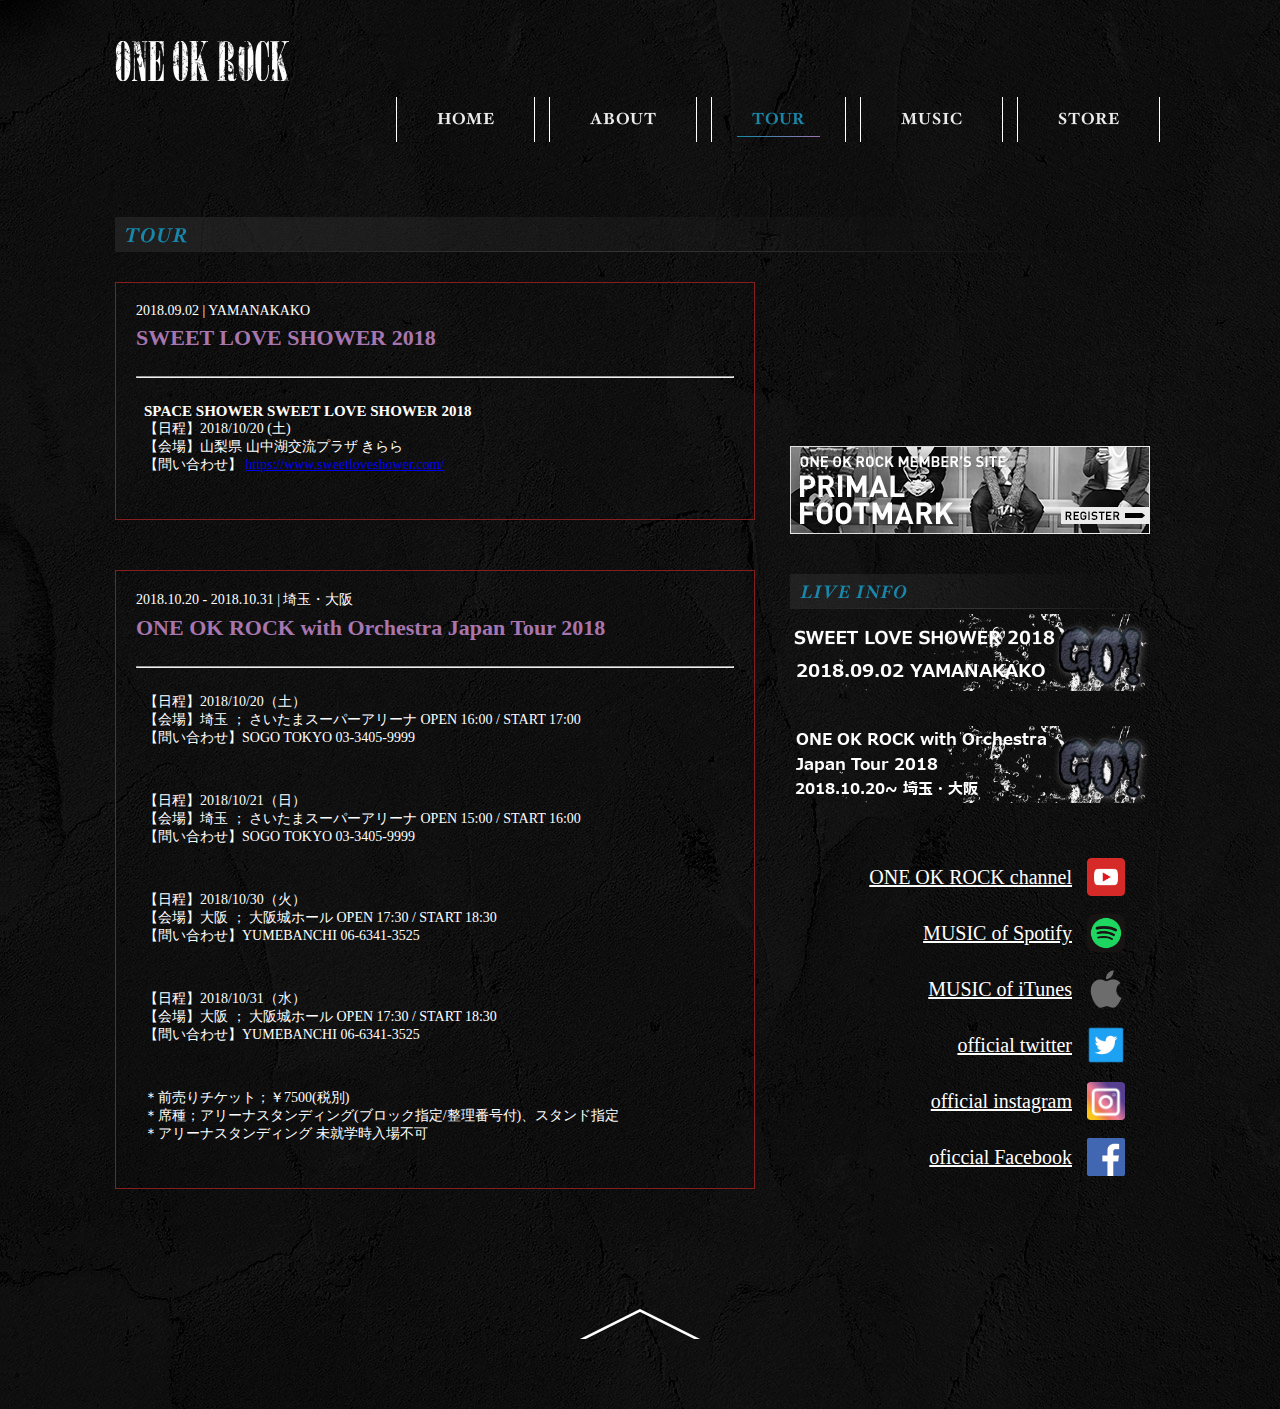
<file: tour.html>
<html>

    <link rel="stylesheet" type="text/css" href="css/common.css">

    <head>

        <title> TOUR | ONE OK ROCK </title>

        <link rel="stylesheet" type="text/css" href="css/common.css">

    </head>

    <body>

        <div id="wrap">
            
            <!-- logo s -->

            <h1 class="topLogoB">

                <img src="images/logoTopB.png" alt="ONE OK ROCK">
                
            </h1>

            <!-- logo e -->

            <!-- menu s -->
            
            <ul id="menu">

                <li>

                    <a href="index.html">

                        <img src="images/home_off.png" alt="HOME" id="home_link">

                    </a>

                </li>

                <li>

                    <a href="about.html">

                        <img src="images/about_off.png" alt="ABOUT" id="about_link">

                    </a>

                </li>

                <li>

                    <img src="images/tour_on.png" alt="TOUR">

                </li>

                <li>

                    <a href="music.html">

                        <img src="images/music_off.png" alt="MUSIC" id="music_link">
                
                    </a>

                </li>

                <li>
                    
                    <a href="https://www.asmart.jp/Form/Product/ProductList.aspx?shop=0&cat=100112" target="blank">
                        
                        <img src="images/store_off.png" alt="STORE" id="store_link">

                    </a>

                </li>

            </ul>

            <!-- menu e -->

            <div id="block">

                <!-- column1 s -->

                <div id="column1">

                    <h2>

                        <img src="images/tour.png" alt="TOUR">

                    </h2>


                    <div id="tour1">

                        <div class="inTour">

                            <p> 2018.09.02 | YAMANAKAKO </p>

                            <h3> SWEET LOVE SHOWER 2018 </h3>

                            <hr>

                            <div class="inInTour">

                                <h4> SPACE SHOWER SWEET LOVE SHOWER 2018 </h4>

                                <p> 【日程】2018/10/20 (土) </p>

                                <p> 【会場】山梨県 山中湖交流プラザ きらら </p>
                                    
                                <p> 

                                    【問い合わせ】
                                    
                                    <a href="https://www.sweetloveshower.com/" target="blank"> https://www.sweetloveshower.com/ </a>

                                </p>

                            </div>

                        </div>

                    </div>

                    <div id="tour2">

                        <div class="inTour">
    
                            <p> 2018.10.20 - 2018.10.31 | 埼玉・大阪 </p>

                            <h3> ONE OK ROCK with Orchestra Japan Tour 2018 </h3>

                            <hr>

                            <div class="inInTour">

                                <p> 【日程】2018/10/20（土）</p>

                                <p> 【会場】埼玉 ； さいたまスーパーアリーナ OPEN 16:00 / START 17:00 </p>
                                    
                                <p> 【問い合わせ】SOGO TOKYO 03-3405-9999 </p>

                            </div>

                            <div class="inInTour">

                                <p> 【日程】2018/10/21（日）</p>

                                <p> 【会場】埼玉 ； さいたまスーパーアリーナ OPEN 15:00 / START 16:00 </p>
                                    
                                <p> 【問い合わせ】SOGO TOKYO 03-3405-9999 </p>
    
                            </div>

                            <div class="inInTour">

                                <p> 【日程】2018/10/30（火）</p>

                                <p> 【会場】大阪 ； 大阪城ホール OPEN 17:30 / START 18:30 </p>
                                    
                                <p> 【問い合わせ】YUMEBANCHI 06-6341-3525 </p>
    
                            </div>

                            <div class="inInTour">

                                <p> 【日程】2018/10/31（水）</p>

                                <p> 【会場】大阪 ； 大阪城ホール OPEN 17:30 / START 18:30 </p>
                                    
                                <p> 【問い合わせ】YUMEBANCHI 06-6341-3525 </p>
    
                            </div>

                            <div class="inInTour">

                                <p> ＊前売りチケット；￥7500(税別) </p>

                                <p> ＊席種；アリーナスタンディング(ブロック指定/整理番号付)、スタンド指定 </p>
                                    
                                <p> ＊アリーナスタンディング 未就学時入場不可 </p>
        
                            </div>

                        </div>
    
                    </div>
            
                </div>

                <!-- column1 e -->

                <!-- column2 s -->

                <div id="column2"> 
                    
                    <div>

                        <iframe width="366" height="204" src="https://www.youtube.com/embed/ha6Fy_LeWtI" frameborder="0" allow="autoplay; encrypted-media" allowfullscreen>
                        </iframe>

                    </div>

                    <div>

                        <p>

                            <a href="https://oneokrock-pf.com/mob/index.php?site=PF&ima=4227" target="blank">

                                <img src="images/memberSite.png" alt="members site">
                            
                            </a>

                        </p>

                    </div>

                    <div class="live">

                        <h2>

                            <img src="images/live.png" alt="LIVE INFO">

                        </h2>

                    </div>

                    <ul>

                        <li>

                            <a href="tour.html#tour1" class="button1"> </a>
                    
                        </li>

                        <li>

                            <a href="tour.html#tour2" class="button2"> </a>

                        </li>
                        
                    </ul>

                    <ul>
                        
                        <li class="icon">

                            <a href="https://www.youtube.com/user/ONEOKROCKchannel" target="blank">

                                <img src="images/youtube.png">

                            </a>

                            <a class="iconP" href="https://www.youtube.com/user/ONEOKROCKchannel" target="blank">

                                ONE OK ROCK channel

                            </a>
                        
                        </li>

                        <li class="icon">

                            <a href="https://play.spotify.com/artist/7k73EtZwoPs516ZxE72KsO" target="blank">

                                <img src="images/spotify.png">

                            </a>

                            <a class="iconP" href="https://play.spotify.com/artist/7k73EtZwoPs516ZxE72KsO" target="blank">

                                MUSIC of Spotify

                            </a>

                        </li>

                        <li class="icon">

                            <a href="https://itunes.apple.com/jp/artist/one-ok-rock/id252239625?app=itunes" target="blank">

                                <img src="images/apple.png">        
                                
                            </a>

                            <a class="iconP" href="https://itunes.apple.com/jp/artist/one-ok-rock/id252239625?app=itunes" target="blank">

                                MUSIC of iTunes

                            </a>

                        </li>

                        <li class="icon">

                            <a href="https://twitter.com/ONEOKROCK_japan" target="blank">

                                <img src="images/twitter.png">
                            
                            </a>

                            <a class="iconP" href="https://twitter.com/ONEOKROCK_japan" target="blank">

                                official twitter

                            </a>

                        </li>

                        <li class="icon">

                            <a href="https://www.instagram.com/oneokrockofficial/" target="blank">

                                <img src="images/instagram.png">
                            
                            </a>

                            <a class="iconP" href="https://www.instagram.com/oneokrockofficial/" target="blank">

                                official instagram

                            </a>
                        
                        </li>

                        <li class="icon">

                            <a href="https://www.facebook.com/ONEOKROCK" target="blank">

                                <img src="images/facebook.png">

                            </a>

                            <a class="iconP" href="https://www.facebook.com/ONEOKROCK" target="blank">
                            
                                oficcial Facebook
                            
                            </a>

                        </li>
                        
                    </ul>      

                </div>

            </div>

            <!-- column2 e -->

            <!-- footer s -->

            <div id="arrow">

                <p>

                    <a href="#">
        
                        <img src="images/top.png" alt="TOP">
                        
                    </a>
                    
                </p>

            </div>

            <!-- fotter e -->

        </div>
        <script src="https://code.jquery.com/jquery-3.5.1.js" integrity="sha256-QWo7LDvxbWT2tbbQ97B53yJnYU3WhH/C8ycbRAkjPDc=" crossorigin="anonymous"></script>
        <script>
            document.getElementById("home_link").addEventListener("mouseover", ()=>{
                document.getElementById("home_link").src = "images/home_on.png";
            })
            document.getElementById("home_link").addEventListener("mouseout", ()=>{
                document.getElementById("home_link").src = "images/home_off.png";
            })
            document.getElementById("about_link").addEventListener("mouseover", ()=>{
                document.getElementById("about_link").src = "images/about_on.png";
            })
            document.getElementById("about_link").addEventListener("mouseout", ()=>{
                document.getElementById("about_link").src = "images/about_off.png";
            })
            document.getElementById("music_link").addEventListener("mouseover", ()=>{
                document.getElementById("music_link").src = "images/music_on.png";
            })
            document.getElementById("music_link").addEventListener("mouseout", ()=>{
                document.getElementById("music_link").src = "images/music_off.png";
            })
            document.getElementById("store_link").addEventListener("mouseover", ()=>{
                document.getElementById("store_link").src = "images/store_on.png";
            })
            document.getElementById("store_link").addEventListener("mouseout", ()=>{
                document.getElementById("store_link").src = "images/store_off.png";
            })
        </script>
    </body>

</html>
</file>
<file: css/common.css>
@charset "utf-8";

body, h1, h2, h3, h4, img, li, ul, p {
    margin: 0;
    padding: 0;
}

body {
    background-image: url("../images/background.jpg");
    color: #ffffff;
    margin: 0 40px;
    text-align: center;
}

hr {
    margin: 25px 0;
}

iframe {
    margin-bottom: 25px;
}

p {
    font-size: 14px;
    text-align: left;
}

li {
    list-style: none;
}

#arrow {
    clear: both;
}

#arrow a img {
    margin-top: 60px;
    margin-bottom: 40px;
}

#arrow p {
    text-align: center;
}

#block {
    display: block;
}

#column1 {
    float: left;
    margin: 60px 20px 10px 0;
    width: 640px;
}

#column1 h2 {
    margin-bottom: 30px;
    text-align: left;
}

#column2 {
    display: inline-block;
    margin: 60px 0 10px 0;
    width: 360px;
}

#menu {
    text-align: right;
}

#menu li {
    border-left: solid #ffffff 1px;
    border-right: solid #ffffff 1px;
    display: inline-block;
    list-style: none;
    margin: 15px 5px;
}

#menu li img {
    padding: 15px 25px 5px;
}

#tour1 {
    border: solid 1px #851e1e;
    margin-bottom: 50px;
}

#tour2 {
    border: solid 1px #851e1e;
    margin-bottom: 50px;
}

#wrap {
    margin: 30px auto;
    width: 1050px;
}

.about p {
    margin-bottom: 16px;
}

.button1 {
    background: url("../images/tour1.png");
    display: inline-block;
    height: 78px;
    margin-top: 0;
    margin-bottom: 30px;
    width: 360px;
}

.button1:hover {
    background: url("../images/tour2.png");
}

.button2 {
    background: url("../images/tour11.png");
    display: inline-block;
    height: 78px;
    margin-top: 0;
    margin-bottom: 30px;
    width: 360px;
}

.button2:hover {
    background: url("../images/tour22.png");
}

.icon {
    list-style: none;
    margin: 20px 10px 25px 20px;
    text-align: right;
}

.icon img {
    float: right;
    height: 38px;
    margin-right: 15px;
    margin-left: 15px;
    width: 38px;
}

.iconP {
    color: #ffffff;
    display: inline-block;
    font-size: 20px;
    padding: 8px 0 0 0;
}

.iconP:hover {
    background-color: #84ccad;
}

.live {
    margin-top: 40px;
    margin-bottom: 5px;
}

.live h3 {
    font-size: 14px;
    text-align: left;
}

.live li {
    list-style: none;
    margin-top: 20px;
}

.live p {
    color: #a5a5a5;
    font-size: 14px;
}

.memberList {
    margin-bottom: 30px;
}

.memberList li {
    list-style: none;
    text-align: left;
}

.menu {
    text-align: center;
}

.menu li {
    border-left: solid white 1px;
    border-right: solid white 1px;
    display: inline-block;
    list-style: none;
    margin: 25px 5px;
}

.menu li img {
    padding: 20px 35px 10px;
}

.musicS {
    text-align: left;
}

.musicS img {
    height: 82px;
    width: 82px;
}

.musicS li {
    display: inline-block;
    list-style: none;
}

.navi {
    color: #bebebe;
    margin-bottom: 25px;
}

.onlyLeft {
    text-align: left;
}

.onlyLeft img {
    margin-top: 0;
    margin-bottom: 40px;
}

.subLogo {
    margin-top: 30px;
}

.topic h3  {
    margin: 20px 0;
}

.topic img {
    float: left;
    height: 200px;
    width: 200px;
}

.topicMargin p {
    margin-left: 240px;
    margin-bottom: 20px;
}

.topicMargin a:hover {
    color: #e31106;
}

.topicP {
    color: #818181;
}

.topicP h3 {
    color: #ffffff;
}

.topicHr {
    margin-top: 90px;
    margin-bottom: 60px;
}

.topLogoA {
    text-align: center;
}

.topLogoB {
    margin-top: 40px;
    text-align: left;
}

.inTour {
    margin: 20px;
}

.inTour a:hover {
    color: #851e1e;
}

.inTour h3 {
    color: #a876af;
    font-size: 22px;
    margin-top: 6px;
    text-align: left;
}

.inTour h4 {
    font-size: 15px;
    text-align: left;
}

.inInTour {
    margin: 20px 0 45px 8px;
}
</file>
